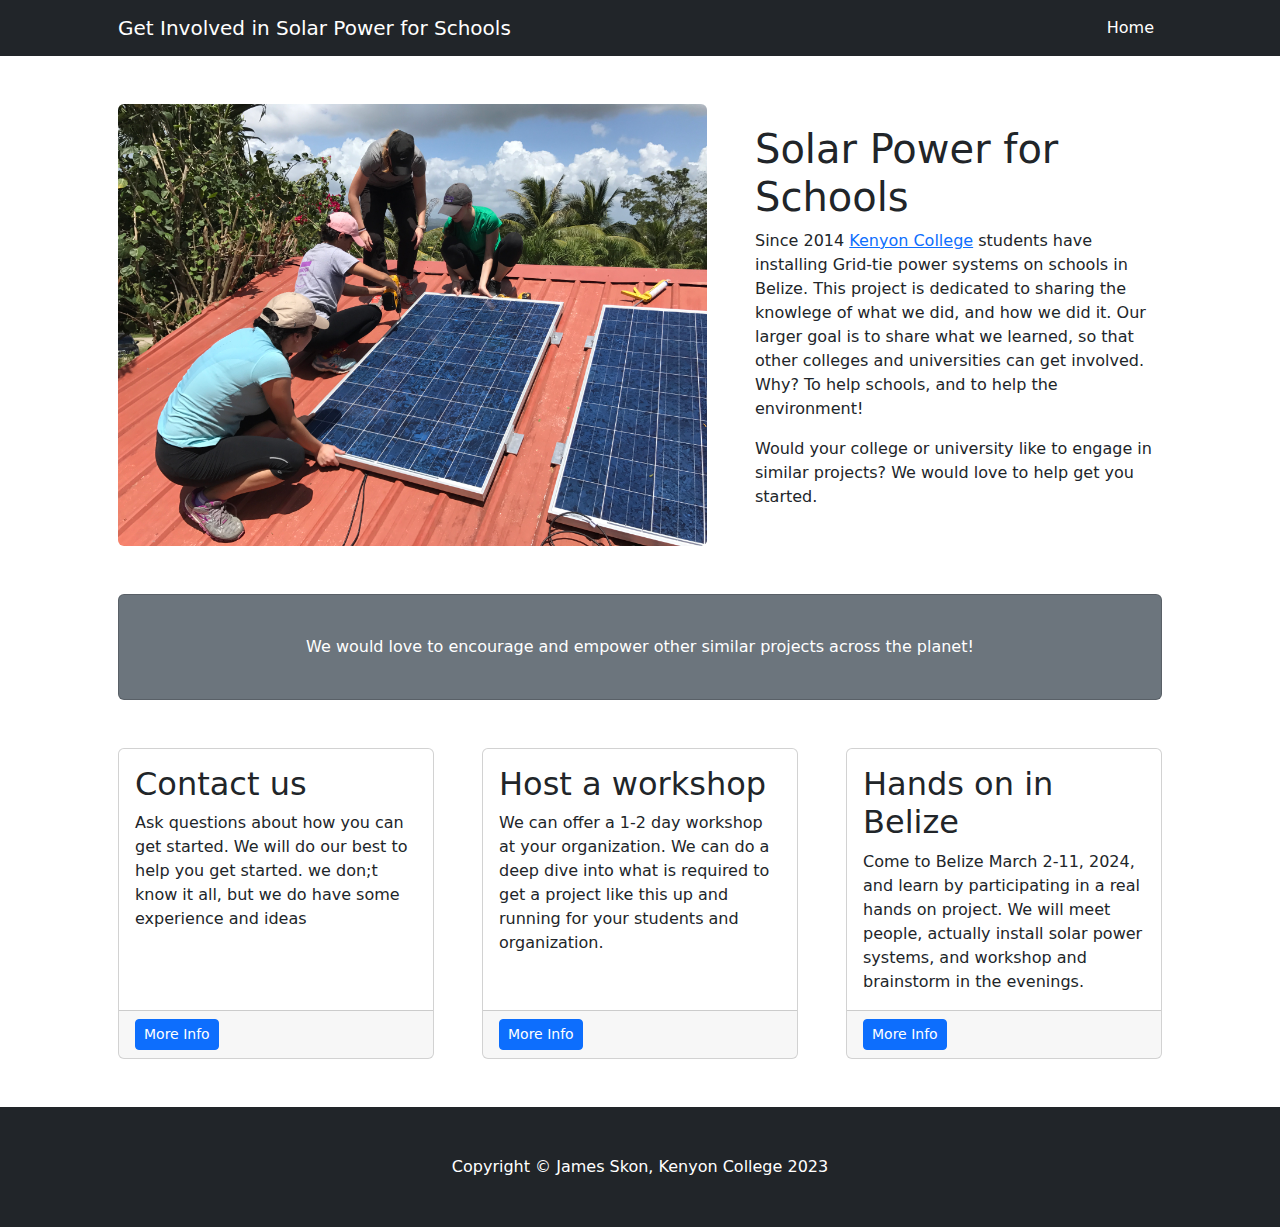
<file: SolarGetInvolved/index.html>
<!DOCTYPE html>
<html lang="en">
    <head>
        <meta charset="utf-8" />
        <meta name="viewport" content="width=device-width, initial-scale=1, shrink-to-fit=no" />
        <meta name="description" content="" />
        <meta name="author" content="" />
        <title>Solar Power for Schools</title>
        <!-- Favicon-->
        <link rel="icon" type="image/x-icon" href="assets/favicon.ico" />
        <!-- Core theme CSS (includes Bootstrap)-->
        <link href="css/styles.css" rel="stylesheet" />
    </head>
    <body>
        <!-- Responsive navbar-->
        <nav class="navbar navbar-expand-lg navbar-dark bg-dark">
            <div class="container px-5">
                <a class="navbar-brand" href="#!">Get Involved in Solar Power for Schools</a>
                <button class="navbar-toggler" type="button" data-bs-toggle="collapse" data-bs-target="#navbarSupportedContent" aria-controls="navbarSupportedContent" aria-expanded="false" aria-label="Toggle navigation"><span class="navbar-toggler-icon"></span></button>
                <div class="collapse navbar-collapse" id="navbarSupportedContent">
                    <ul class="navbar-nav ms-auto mb-2 mb-lg-0">
                        <li class="nav-item"><a class="nav-link active" aria-current="page" onclick="location.href='..'">Home</a></li>
                    </ul>
                </div>
            </div>
        </nav>
        <!-- Page Content-->
        <div class="container px-4 px-lg-5">
            <!-- Heading Row-->
            <div class="row gx-4 gx-lg-5 align-items-center my-5">
                <div class="col-lg-7"><img class="img-fluid rounded mb-4 mb-lg-0" src="Roof.jpg" alt="..." /></div>
                <div class="col-lg-5">
                    <h1 class="font-weight-light">Solar Power for Schools</h1>
                    <p>Since 2014 <a href="https://www.kenyon.edu/">Kenyon College</a> students have installing Grid-tie power systems on schools in Belize. This project is dedicated to sharing the knowlege of what we did, and how we did it.  
                    Our larger goal is to share what we learned, so that other colleges and universities can get involved. Why?  To help schools, and to help the environment!</p>
                    <p>Would your college or university like to engage in similar projects?  We would love to help get you started.</p>
                </div>
            </div>
            <!-- Call to Action-->
            <div class="card text-white bg-secondary my-5 py-4 text-center">
                <div class="card-body"><p class="text-white m-0">We would love to encourage and empower other similar projects across the planet!</p></div>
            </div>
            <!-- Content Row-->
            <div class="row gx-4 gx-lg-5">
                <div class="col-md-4 mb-5">
                    <div class="card h-100">
                        <div class="card-body">
                            <h2 class="card-title">Contact us</h2>
                            <p class="card-text">Ask questions about how you can get started. We will do our best to help you get started. we don;t know it all, but we do have some experience and ideas</p>
                        </div>
                        <div class="card-footer"><a class="btn btn-primary btn-sm" href="mailto:skonjp@kenyon.edu?subject=Question about Solar Projects&body=I have a question about starting a school solar project">More Info</a></div>
                    </div>
                </div>
                <div class="col-md-4 mb-5">
                    <div class="card h-100">
                        <div class="card-body">
                            <h2 class="card-title">Host a workshop</h2>
                            <p class="card-text">We can offer a 1-2 day workshop at your organization. We can do a deep dive into what is required to get a project like this up and running for your students and organization.</p>
                        </div>
                        <div class="card-footer"><a class="btn btn-primary btn-sm" href="mailto:skonjp@kenyon.edu?subject=Host Solar Workshop&body=I&rsquo;m interested in hosting a workshop on starting a solar power for schools project">More Info</a></div>
                    </div>
                </div>
                <div class="col-md-4 mb-5">
                    <div class="card h-100">
                        <div class="card-body">
                            <h2 class="card-title">Hands on in Belize</h2>
                            <p class="card-text">Come to Belize March 2-11, 2024, and learn by participating in a real hands on project. We will meet people, actually install solar power systems, and workshop and brainstorm in the evenings.</p>
                        </div>
                        <div class="card-footer"><a class="btn btn-primary btn-sm" href="mailto:skonjp@kenyon.edu?subject=Hands On Solar&body=I&rsquo;m interested in participating in a hands on solar install experience">More Info</a></div>
                    </div>
                </div>
            </div>
        </div>
        <!-- Footer-->
        <footer class="py-5 bg-dark">
            <div class="container px-4 px-lg-5"><p class="m-0 text-center text-white">Copyright &copy; James Skon, Kenyon College 2023</p></div>
        </footer>
        <!-- Bootstrap core JS-->
        <script src="https://cdn.jsdelivr.net/npm/bootstrap@5.2.3/dist/js/bootstrap.bundle.min.js"></script>
        <!-- Core theme JS-->
        <script src="js/scripts.js"></script>
    </body>
</html>
</file>
